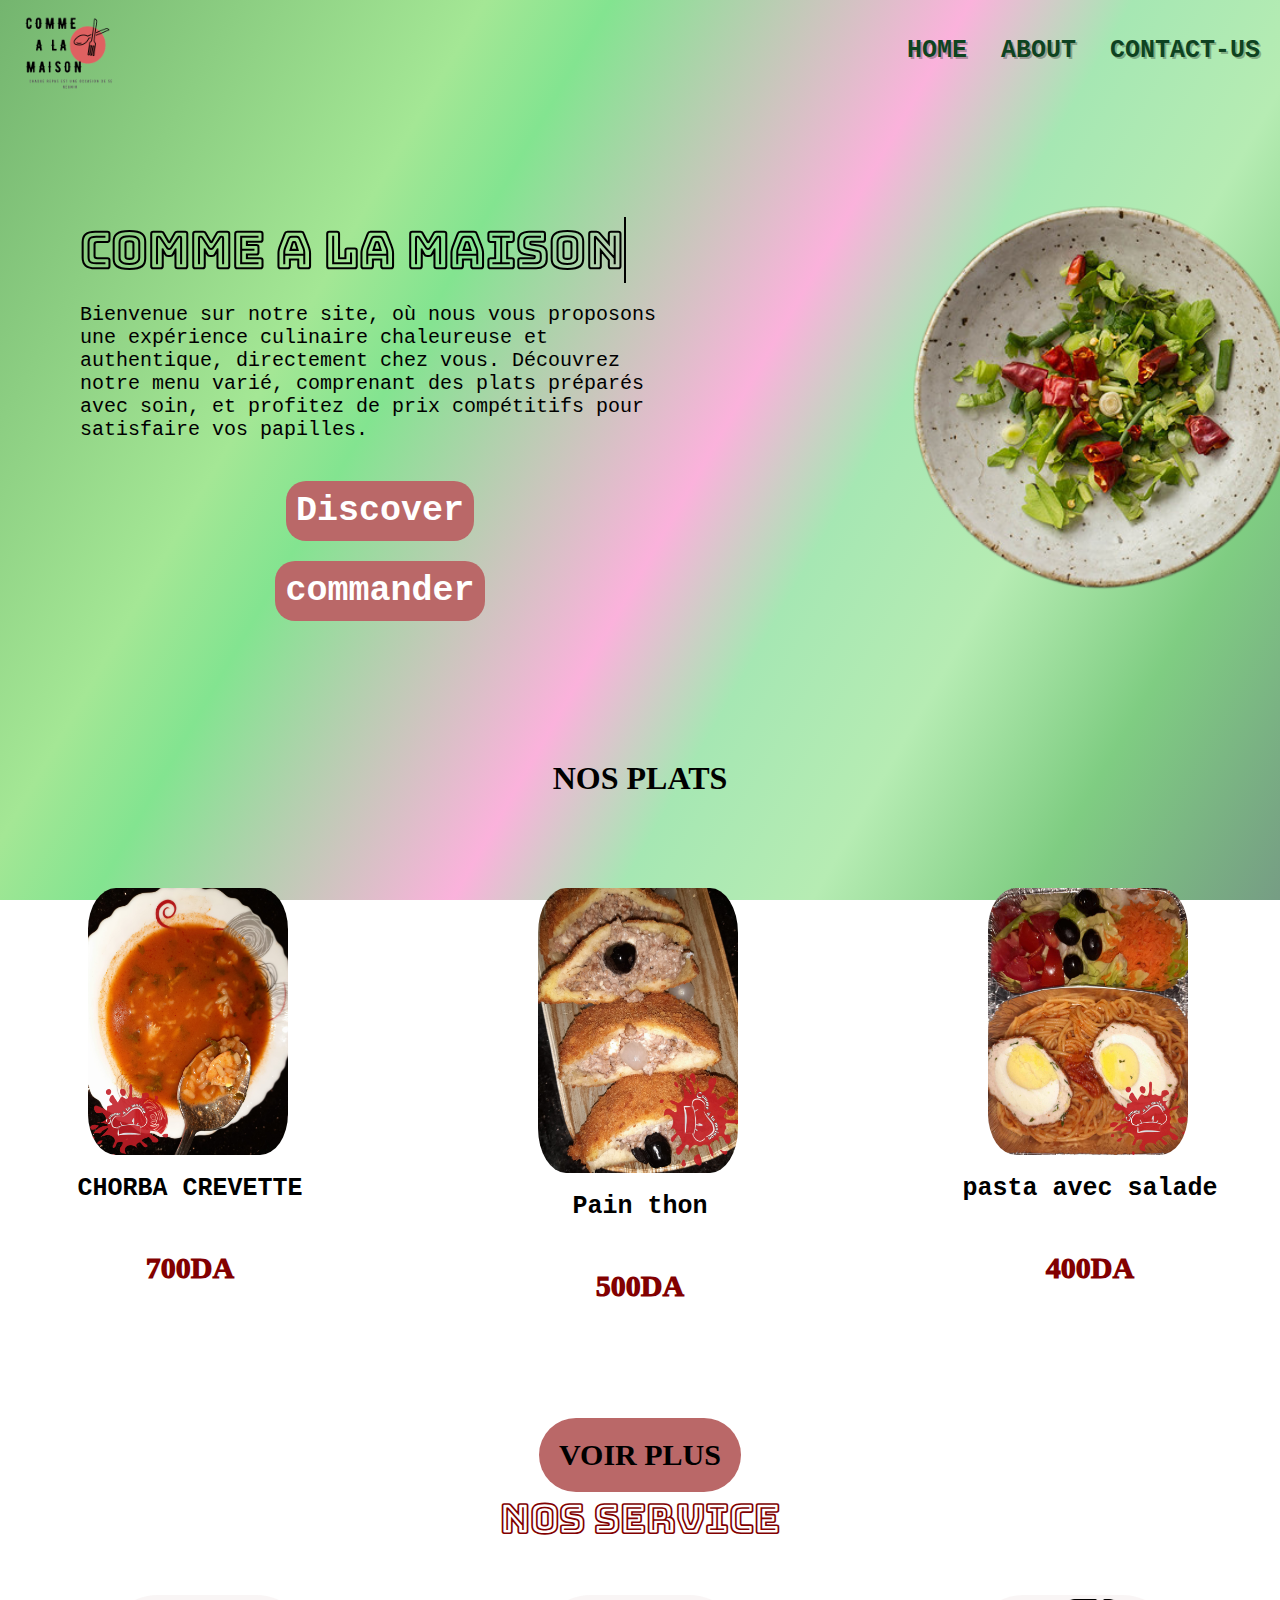
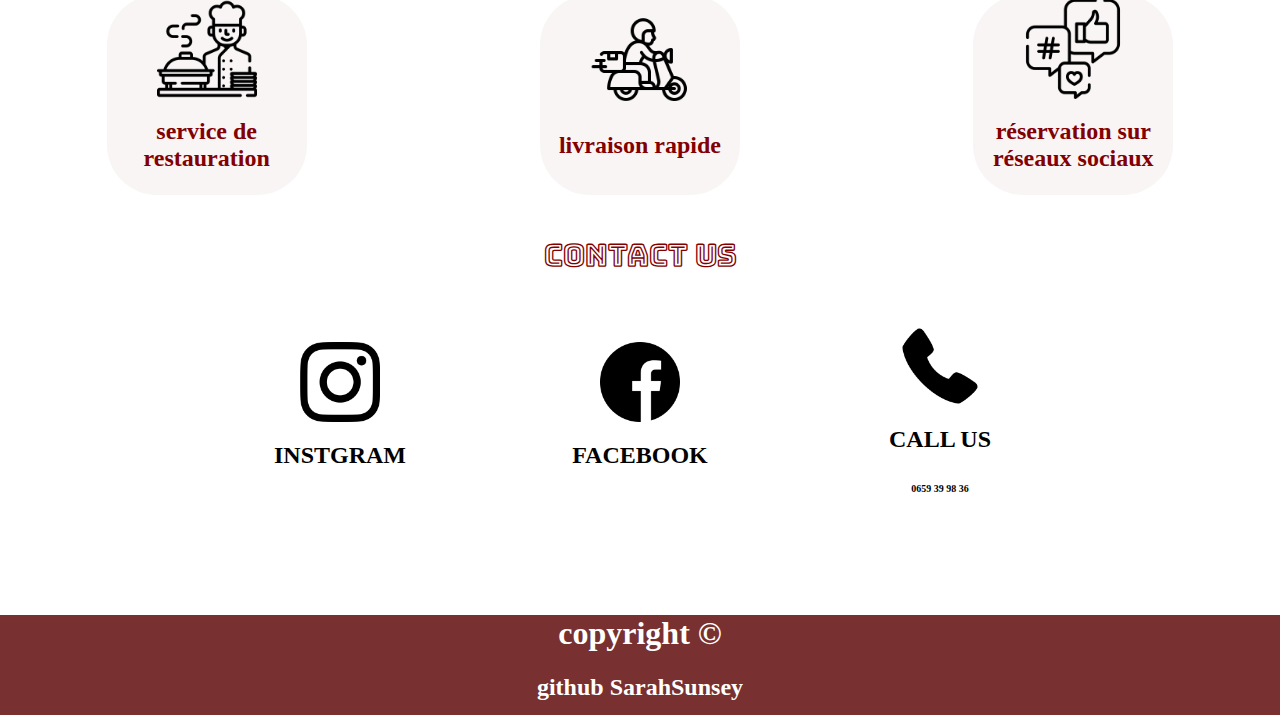
<file: CommeAlaMaison.html>
<!DOCTYPE html>
<html lang="en">
<head>
    <meta charset="UTF-8">
    <meta http-equiv="X-UA-Compatible" content="IE=edge">
    <meta name="viewport" content="width=device-width, initial-scale=1.0">
    <link rel="stylesheet" href="styles.css">
    <link rel="preconnect" href="https://fonts.googleapis.com">
<link rel="preconnect" href="https://fonts.gstatic.com" crossorigin>
<link href="https://fonts.googleapis.com/css2?family=Bungee+Outline&display=swap" rel="stylesheet">


    <title>Document</title>
</head>
<body>
    <header>
        <img src="Minimalist_Circle_Healthy_Cafe_Logo-removebg-preview.png"  class="logo">
        <div class="H-info">
            <button><a href="#" class="home">HOME</a></button>
            <button><a href="" class="about">ABOUT</a></button>
            <button><a href="#comander" class="contactus">CONTACT-US</a></button>

        </div>
    </header>
    <div class="content">
        <div>
            <h1 class="name">
                COMME  A LA MAISON
            </h1>
            <p class="description">
            Bienvenue sur notre site, où nous vous proposons une expérience culinaire 
            chaleureuse et authentique, directement chez vous. Découvrez notre menu varié, 
            comprenant des plats préparés avec soin, et profitez de prix compétitifs pour 
            satisfaire vos papilles.
            </p>
            
            <button><a href="#try">Discover</a></button>
            <button><a href="#comander">commander</a></button>
        
        </div>
        <img src="kisspng-instant-noodle-condiment-vegetarian-cuisine-dish-f-a-spoon-5a8068dce5f353.3138906415183648929419.png" alt="">
        
    </div>
 
    
       <div class="KOULCH">
  <h1>NOS PLATS</h1>
    <div class="try" id="try">
       
        <div class="plates">
           
            <img src="images/pic1.jpg" alt="">
            <h2>CHORBA CREVETTE</h2>
            <h3>700DA</h3>
        </div>
        <div class="plates">
            <img src="images/pic2.jpg" alt="">
            <h2>Pain thon</h2>
            <h3>500DA</h3>
        </div>
        <div class="plates">
            <img src="images/pic3.jpg" alt="">
            <h2>pasta avec salade</h2>
            <h3>400DA</h3> 
        </div>
       
      
    </div>
    <a href="nosplat.html"  target="_blank"><button>VOIR PLUS</button></a>
</div>
    <h3 class="NOS-SER">NOS SERVICE</h3>
    <div class="service">
       
        <div>
            <img src="icons/catering.png" alt="">
            <h2>
                service de restauration</h2>
        </div>
        <div>
            <img src="icons/fast-delivery.png" alt="">
            <h2>
                livraison rapide
            </h2>
        </div>
        <div>
            <img src="icons/social-media.png" alt="">
            <h2>
                réservation sur réseaux sociaux</h2>
        </div>
    </div>
    <h4>CONTACT US</h4>
    <div class="contact" id="comander">
     
        <a href="https://www.instagram.com/commealamaisondz/"><div class="instg">
            <img src="icons/instagram.png" alt="">
            <h2>INSTGRAM</h2>
        </div></a>
        <a href="https://www.facebook.com/profile.php?id=100085618212220"><div class="fcb">
            <img src="icons/facebook.png" alt="">
            <h2>FACEBOOK</h2>
        </div></a>
        <a href="tel:0659399836"> <div class="phone"><img src="icons/phone-call.png" alt="">
            <h2>CALL US</h2>
        <h3 style="font-size: 10px;">
            0659 39 98 36</h3></div></a>
    </div>
    <footer style="height: 100px; text-align: center; margin-top: 100px;color: white; background-color: rgb(120, 48, 48);">
        <H1>copyright ©</H1>
        <a href="https://github.com/SarahSunsey"><h2>github SarahSunsey</h2></a>
      </footer>
      
</body>
</html>
</file>
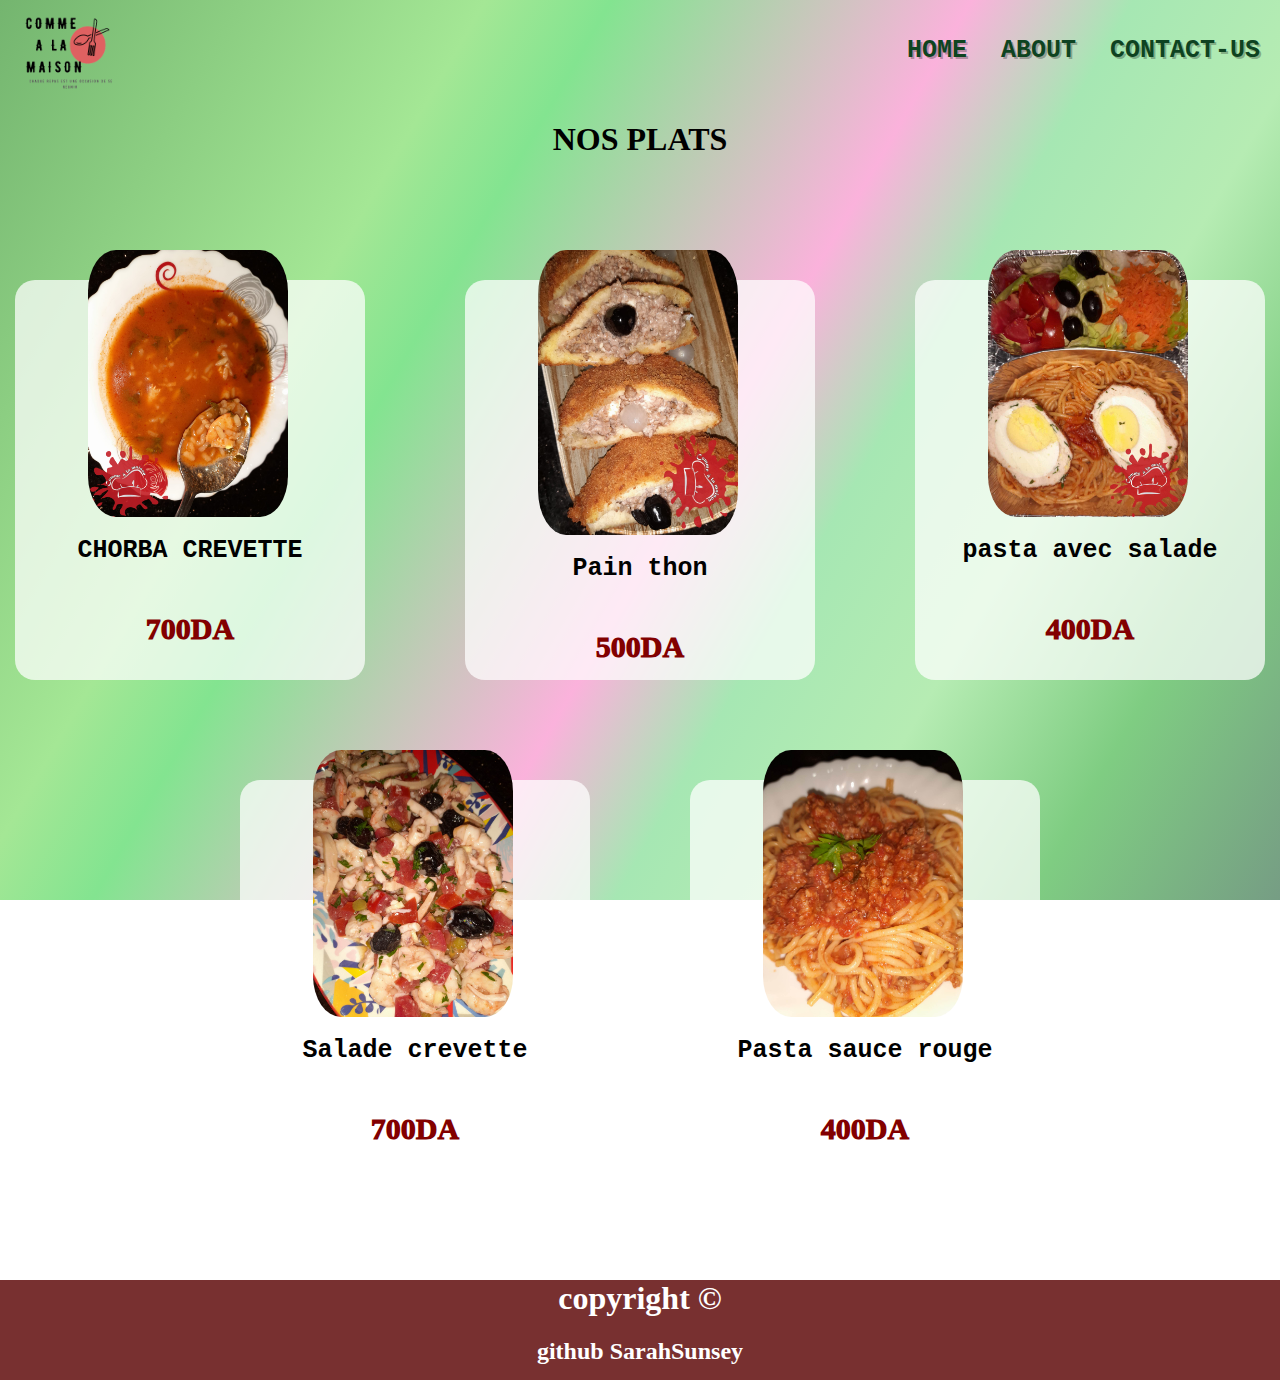
<file: nosplat.html>
<!DOCTYPE html>
<html lang="en">
<head>
    <meta charset="UTF-8">
    <meta http-equiv="X-UA-Compatible" content="IE=edge">
    <meta name="viewport" content="width=device-width, initial-scale=1.0">
    <title>Document</title>
    <link rel="stylesheet" href="styles.css">
    <link rel="preconnect" href="https://fonts.googleapis.com">
<link rel="preconnect" href="https://fonts.gstatic.com" crossorigin>
<link href="https://fonts.googleapis.com/css2?family=Bungee+Outline&display=swap" rel="stylesheet">


</head>
<body>
    <header>
        <img src="Minimalist_Circle_Healthy_Cafe_Logo-removebg-preview.png"  class="logo">
        <div class="H-info">
            <button><a href="CommeAlaMaison.html" class="home">HOME</a></button>
            <button><a href="" class="about">ABOUT</a></button>
            <button><a href="" class="contactus">CONTACT-US</a></button>

        </div>
    </header>
    <div class="KOULCH">
    <h1>NOS PLATS</h1>
    <div class="try" id="try">
       
        <div class="plates">
           
            <img src="images/pic1.jpg" alt="">
            <h2>CHORBA CREVETTE</h2>
            <h3>700DA</h3>
        </div>
        <div class="plates">
            <img src="images/pic2.jpg" alt="">
            <h2>Pain thon</h2>
            <h3>500DA</h3>
        </div>
        <div class="plates">
            <img src="images/pic3.jpg" alt="">
            <h2>pasta avec salade</h2>
            <h3>400DA</h3> 
        </div>
       
      </div>
    </div>
</div>
<footer style="height: 100px; text-align: center; margin-top: 100px;color: white; background-color: rgb(120, 48, 48);">
    <H1>copyright ©</H1>
    <a href="https://github.com/SarahSunsey"><h2>github SarahSunsey</h2></a>
  </footer>
</body>
<script>
    function createPlate(name, price) {
        var tryElement = document.getElementById('try');
    var divCount = tryElement.getElementsByClassName('plates').length +1;
      // Create a new div element
      var newPlate = document.createElement('div');
      newPlate.classList.add('plates');
    
      // Create an img element and set its source
      var img = document.createElement('img');
    
      img.src = 'images/pic'+divCount+'.jpg';
      newPlate.appendChild(img);
    
      // Create an h2 element and set its text content to the name
      var h2 = document.createElement('h2');
      h2.textContent = name;
      newPlate.appendChild(h2);
    
      // Create an h3 element and set its text content to the price
      var h3 = document.createElement('h3');
      h3.textContent = price;
      newPlate.appendChild(h3);
    
      // Append the new div as a child of the 'try' element
      var tryElement = document.getElementById('try');
      tryElement.appendChild(newPlate);
    }
    
    // Example usage
    createPlate('Salade crevette','700DA');
    createPlate('Pasta sauce rouge','400DA');
    
    </script>
</html>
</file>
<file: styles.css>
body {
    margin: 0;
    background: rgb(116,181,111);
    background: linear-gradient(120deg, rgba(116,181,111,1) 0%, rgba(164,231,149,1) 27%, rgba(131,228,144,1) 34%, rgba(250,168,215,0.8856792717086834) 54%, rgba(166,231,179,1) 63%, rgba(182,236,179,1) 74%, rgba(127,205,130,1) 86%, rgba(118,157,132,1) 100%);
    background-attachment: fixed; 
    overflow-x: hidden;
}
html {
    scroll-behavior: smooth;
  }
header{
    
    display: flex;
    justify-content: space-between;
    align-items: center;
    height: 100px;
    
}
header img{
    height: 100px;
    margin-left: 20px;
}
header button{
    margin-right: 10px;
    padding: 10px;
    font-size: 25px;
    font-family: monospace;
    font-weight: 700;
    border-radius: 20px;
    background-color:transparent; 
    border: none;
    color: rgb(14, 67, 33);
    text-shadow: 2px 2px #00000046;
}
header a,a{
    color: inherit;
  text-decoration: none;
}
.content {
    display: flex;
    justify-content: center;
    align-items: center;
    flex-direction: row;
    gap: 20px;
    flex-wrap: wrap;
}
.content div p{
    width: 600px;
    font-size: 20px;
    font-family: monospace;
    align-self: flex-end;
}
.content img{
    border-radius:50%;
    width: 800px;
    margin-right: -300px;
    box-shadow: 2 2px 2px rgba(200, 175, 175, 0.2);
    
}
.name {
    overflow: hidden; /* Hide the overflowing characters */
    animation: typing 10s steps(30) infinite; /* Animation properties */
    white-space: nowrap; /* Prevent line breaks */
    border-right: 2px solid; /* Add a cursor effect */
    width: fit-content; /* Adjust the width based on the text length */
  }
  
  /* Keyframes for the typing animation */
 /* Keyframes for the typing animation */
@keyframes typing {
    0% {
      width: 0; /* Start with no width */
    }
    40% {
      width: 100%; /* Type out the text */
    }
    60% {
      width: 100%; /* Keep the full width for a moment */
    }
    100% {
      width: 0; /* Delete the text */
    }
  }
 
  
  
  
  
  
.content div{
    display: flex;
    justify-content: start;
    align-items: start;
    flex-direction: column;
}
.content div h1{
    font-size: 50px;
    margin: 0;
    font-family: 'Bungee Outline', cursive;
}
.content div   button{
    
    margin: auto;
    margin-top: 20px;
    font-size: 35px;
    padding: 10px;
    border-radius: 20px;
    border: none;
    background-color: #ba6868;
    cursor: pointer;
    color: white;
    font-family: monospace;
    font-weight: 700;
}
.content div button:hover{
    background-color: #820000;
    transition: 0.5s;
}

#plates{
    display: flex;
    flex-direction: row;
    gap: 80px;
    flex-wrap: wrap;
    justify-content: center;
    align-items: center;
}
.try{
    display: flex;
    flex-direction: row;
    justify-content: center;
    flex-wrap: wrap;
    gap: 100px;
    align-items: center;

    
}

.plates{
    width: 350px;
    height: 400px;
    border-radius: 20px;
    
    background-color: rgba(255, 255, 255, 0.725);
}

.try img{
    padding: 20px;
    
    width: 200px;
    border-radius: 20%;
    margin-left: 15%;
    margin-top: -50px;
   
}
.try h2{
    text-align: center;
    font-size: 25px;
    font-family: monospace;
    margin-top: -5px;
    margin-bottom: -40px;
}
.try h3{
    margin-top: 25%;
    font-size: 30px;
    font-weight: 1000;
    text-align: center;
    color: #820000;
}
.previous button,.next button{
    padding: 20px;
   margin: 20px;
   margin-top: 100px;
    color: rgb(105, 17, 17);
    background-color: rgb(134, 187, 134);
    font-size: 25px;
    font-family: monospace;
    cursor: pointer;
    
    font-weight:1000;
    border: none;
    border-radius: 50px;
}
.KOULCH{
    display: flex;
    flex-direction: column;
    justify-content: center;
    align-items: center;
    gap: 100px;
}
.service {
margin-top: 50px;

display: flex;
gap: 20px;
flex-direction: row;
flex-wrap: wrap;
justify-content: space-between;
align-items: center;

}
.service div img{
    width: 100px;
}
.service div h2{
    text-align: center;
    color: #820000;
    font-family: cursive;
    font-weight: 900;
}
.service div{
    display: flex;
    flex-direction: column;
    justify-content: center;
    align-items: center;
    margin: auto;
    border-radius: 50px;
    width: 200px;
    height: 200px;
    background-color: #f7f1f1b0;
    transition: 0.5s;
}
.service div:hover{
    transform: translateY(-10px);
    background-color: aliceblue;
}
.contact{
    display: flex;
    flex-direction: row;
    justify-content: center;

    align-items: center;
    gap: 100px;
    flex-wrap: wrap;
}
h4{
    text-align: center;
    font-family: "Bungee Outline";
    color: #820000;
    font-size: 30px;
}
.contact div {
   display: flex;
   flex-direction: column;
   justify-content: center;
   align-items: center;
    width: 200px;
    height: 200px;
    background-color: #ffffffc5;
    border-radius: 50%;
    transition: 0.5s;
}
.contact div:hover{
    transform: translateY(-20px);
    background-color: #ba6868;
}
.contact div img{
    width: 80px;
}
.KOULCH button{
    padding: 20px;
    background-color: #ba6868;
    font-size: 30px;
    font-family: cursive;
    border-radius: 40px;
    border: none;
    font-weight: 900;
    transition: 0.5s;
    cursor: pointer;
}
.KOULCH button:hover{
    background-color: #a24242;
}
.NOS-SER{
    text-align: center;
    margin: auto;
    font-size: 40px;
    color: #820000;
    font-family: "Bungee Outline";
}
@media only screen and (max-width: 600px) {
  body{
    background: none;
    background-color: rgb(198, 237, 198);
  }
   header{
    display: flex;
    flex-direction: row;
    margin-top: 20px;
    margin-bottom: 10px;
   }
   header img{
    width: 50px;
    height: 50px;
   }
   .H-info button{
    font-size: 15px;
   }
   .H-info{
   
    display: flex;
    flex-direction: row;
    flex-wrap:  nowrap;
   }
   .content{
    display: flex;
    flex-direction: column;
    flex-wrap: wrap;
    justify-content: start;
    align-items: start;
    
   }
   .content div h1{
    font-size: 25px;
    margin-left: 20px;
   }
   .content div p{
    font-size: 10px;
    width: 250px;
   
   }
   .content img{
    width: 400px;
    margin-left: -50px;
   }

    
      .plates{
        width: 200px;
        height: 300px;
      }
    .plates img{
        width: 100px;

    }
    footer {
        height: auto;
        padding: 20px;
      }
  
    footer  h1 {
        font-size: 18px;
        margin-bottom: 10px;
      }
  
    footer  a {
        font-size: 14px;
      }
      .content div button{
        font-size: 20px;
      }
  }
</file>
